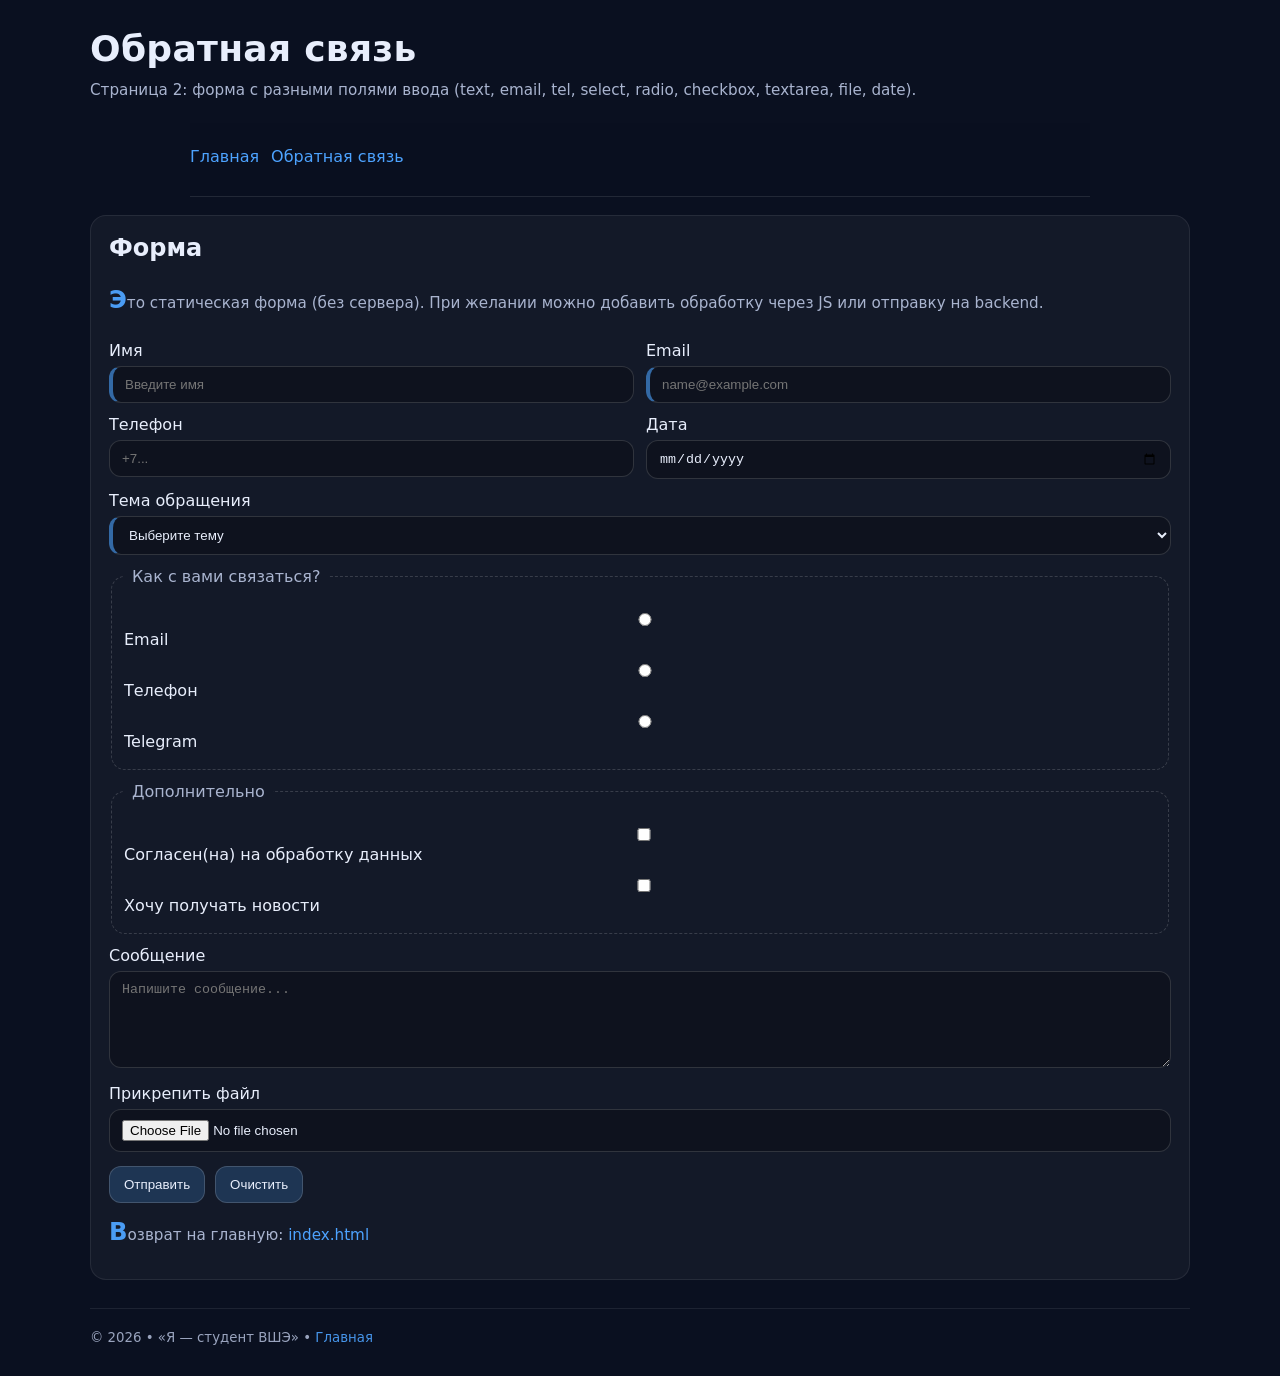
<file: feedback.html>
<!doctype html>
<html lang="ru">
<head>
  <meta charset="utf-8" />
  <meta name="viewport" content="width=device-width, initial-scale=1" />
  <title>Обратная связь — Я студент ВШЭ</title>
  <link rel="stylesheet" href="styles.css">
<style>
    :root { --bg:#0b1220; --card:#111b2e; --text:#e8eefc; --muted:#a9b4cf; --accent:#4da3ff; }
    * { box-sizing: border-box; }
    body { margin:0; font-family: system-ui,-apple-system,Segoe UI,Roboto,Arial,sans-serif; background: #0a1020; color: var(--text); }
    a { color: var(--accent); text-decoration: none; }
    a:hover { text-decoration: underline; }
    header, nav, main, footer { width: min(900px, 92vw); margin: 0 auto; }
    header { padding: 28px 0 10px; }
    nav { padding: 12px 0 18px; display:flex; gap:14px; flex-wrap:wrap; border-bottom:1px solid rgba(255,255,255,.08); }
    main { padding: 18px 0 28px; }
    .card { background: rgba(255,255,255,.04); border:1px solid rgba(255,255,255,.08); border-radius: 16px; padding: 18px; }
    h1 { margin:0 0 8px; font-size: clamp(26px, 3vw, 36px); }
    p { margin: 10px 0; color: var(--muted); line-height: 1.55; }
    label { display:block; margin: 12px 0 6px; }
    input, select, textarea {
      width: 100%;
      padding: 10px 12px;
      border-radius: 12px;
      border: 1px solid rgba(255,255,255,.14);
      background: rgba(0,0,0,.25);
      color: var(--text);
      outline: none;
    }
    input:focus, select:focus, textarea:focus { border-color: rgba(77,163,255,.65); }
    .row { display:grid; grid-template-columns: 1fr 1fr; gap: 12px; }
    @media (max-width: 720px){ .row { grid-template-columns: 1fr; } }
    fieldset { border: 1px dashed rgba(255,255,255,.16); border-radius: 14px; padding: 12px; margin-top: 12px; }
    legend { padding: 0 8px; color: var(--muted); }
    .actions { display:flex; gap:10px; flex-wrap: wrap; margin-top: 14px; }
    button {
      padding: 10px 14px;
      border-radius: 12px;
      border: 1px solid rgba(255,255,255,.16);
      background: rgba(77,163,255,.20);
      color: var(--text);
      cursor: pointer;
    }
    button:hover { background: rgba(77,163,255,.28); }
    .muted { color: var(--muted); font-size: .95rem; }
    footer { padding: 18px 0 30px; color: var(--muted); border-top:1px solid rgba(255,255,255,.08); }
  </style>

  <style>
    /* embedded styles */
    h2 { text-transform: none; }               /* элементный */
    .btn:hover { transform: translateY(-1px);} /* класс + псевдокласс */
    main p:first-of-type::first-letter{        /* псевдоэлемент */
      font-size: 1.6em; font-weight: 700; color: rgba(77,163,255,.95);
    }
  </style>
</head>

<body>
  <header class="container">
    <h1 id="topTitle">Обратная связь</h1>
    <p class="muted">Страница 2: форма с разными полями ввода (text, email, tel, select, radio, checkbox, textarea, file, date).</p>
  </header>

  <nav class="site-nav">
  <div class="container nav-inner" aria-label="Основная навигация">
    <a href="index.html">Главная</a>
    <a href="feedback.html">Обратная связь</a>
    </div>
</nav>

  <main class="container">
    <article class="card">
      <h2 style="margin-top:0;">Форма</h2>
      <p class="muted">
        Это статическая форма (без сервера). При желании можно добавить обработку через JS или отправку на backend.
      </p>

      <form action="#" method="post" enctype="multipart/form-data">
        <div class="row">
          <div>
            <label for="name">Имя</label>
            <input id="name" name="name" type="text" placeholder="Введите имя" required />
          </div>
          <div>
            <label for="email">Email</label>
            <input id="email" name="email" type="email" placeholder="name@example.com" required />
          </div>
        </div>

        <div class="row">
          <div>
            <label for="phone">Телефон</label>
            <input id="phone" name="phone" type="tel" placeholder="+7..." />
          </div>
          <div>
            <label for="date">Дата</label>
            <input id="date" name="date" type="date" />
          </div>
        </div>

        <label for="topic">Тема обращения</label>
        <select id="topic" name="topic" required>
          <option value="" selected disabled>Выберите тему</option>
          <option value="study">Учёба</option>
          <option value="projects">Проекты</option>
          <option value="events">Мероприятия</option>
          <option value="other">Другое</option>
        </select>

        <fieldset>
          <legend>Как с вами связаться?</legend>
          <label><input type="radio" name="contactWay" value="email" required /> Email</label>
          <label><input type="radio" name="contactWay" value="phone" /> Телефон</label>
          <label><input type="radio" name="contactWay" value="telegram" /> Telegram</label>
        </fieldset>

        <fieldset>
          <legend>Дополнительно</legend>
          <label><input type="checkbox" name="agree" required /> Согласен(на) на обработку данных</label>
          <label><input type="checkbox" name="subscribe" /> Хочу получать новости</label>
        </fieldset>

        <label for="message">Сообщение</label>
        <textarea id="message" name="message" rows="5" placeholder="Напишите сообщение..."></textarea>

        <label for="file">Прикрепить файл</label>
        <input id="file" name="file" type="file" />

        <div class="actions">
          <button type="submit">Отправить</button>
          <button type="reset">Очистить</button>
        </div>

        <p class="muted">
          Возврат на главную: <a href="index.html">index.html</a>
        </p>
      </form>
    </article>
  </main>

  <footer class="container">
    <small style="opacity:.9;">© 2026 • «Я — студент ВШЭ» • <a href="index.html">Главная</a></small>
  </footer>
</body>
</html>
</file>
<file: styles.css>
:root{--bg:#0a1020;--text:#e8eefc;--muted:#a9b4cf;--accent:#4da3ff;--border:rgba(255,255,255,.10);--card:rgba(255,255,255,.06)}
*{box-sizing:border-box}
body{margin:0;font-family:system-ui,-apple-system,Segoe UI,Roboto,Arial,sans-serif;background:radial-gradient(1200px 600px at 10% 10%, rgba(77,163,255,.16), transparent 60%),var(--bg);color:var(--text)}
a{color:var(--accent);text-decoration:none} a:hover{text-decoration:underline}
.container{width:min(1100px,92vw);margin:0 auto}
nav.site-nav{position:sticky;top:0;z-index:10;background:rgba(10,16,32,.82);backdrop-filter:blur(10px);border-bottom:1px solid var(--border)}
nav.site-nav .nav-inner{display:flex;gap:12px;flex-wrap:wrap;align-items:center;padding:12px 0}
.card{background:var(--card);border:1px solid var(--border);border-radius:16px;padding:18px}
.grid{display:flex;gap:16px} .grid>.card{flex:1 1 0}
#topTitle{letter-spacing:.3px}
ul.pretty{list-style:none;padding-left:0} ul.pretty li{position:relative;padding-left:28px;color:var(--muted)}
ul.pretty li::before{content:"✓";position:absolute;left:0;top:0;color:#18a67a;font-weight:700}
input[required],select[required],textarea[required]{border-left:4px solid rgba(77,163,255,.6)}
mark{background:rgba(77,163,255,.35)!important;color:var(--text)!important;padding:0 6px;border-radius:6px}
@media (max-width:850px){.grid{flex-direction:column}nav.site-nav .nav-inner{justify-content:center}}
</file>
